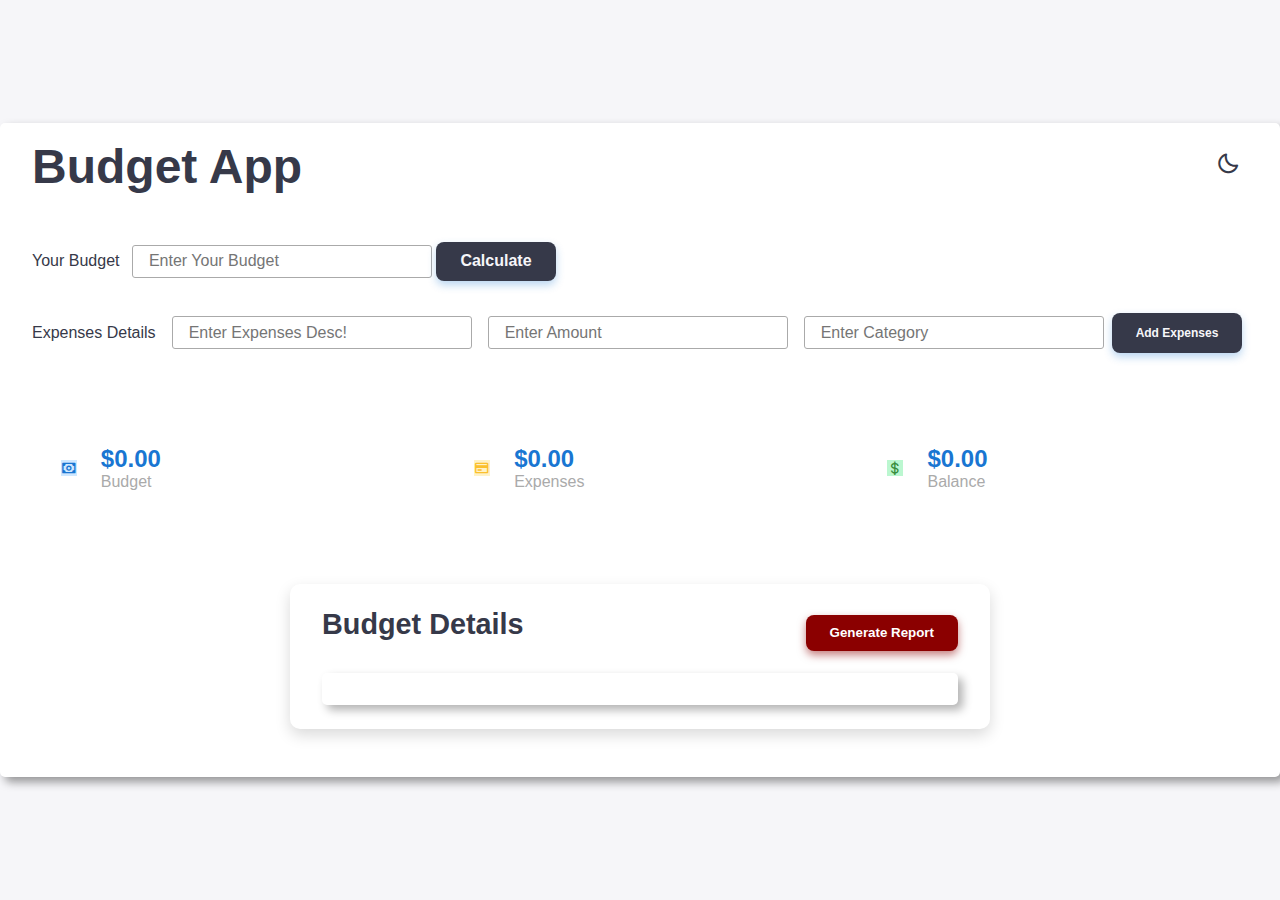
<file: index.html>
<!DOCTYPE html>
<html lang="en">

<head>
  <meta charset="UTF-8" />
  <meta name="viewport" content="width=device-width, initial-scale=1" />
  <link rel="stylesheet" href="style.css" />
  <link href='https://unpkg.com/boxicons@2.1.4/css/boxicons.min.css' rel='stylesheet'>
  <script defer src="script.js"></script>
  <title>Expense Tracker</title>
</head>

<body>
  <div class="container">
    <header>
      <h2>Budget App</h2>
      <button id="darkModeToggle" aria-label="Toggle Dark Mode"><i class="bx bx-moon"></i></button>
    </header>

    <div class="error_message">
      <p>Please Enter Budget Amount | More Than 0</p>
    </div>

    <div class="budget_content">
      <div class="ur_budget">
        <form id="budgetForm">
          <label for="budget">Your Budget</label>
          <input type="number" placeholder="Enter Your Budget" class="budget_input" />
          <button class="btn" id="btn_budget">Calculate</button>
        </form>
      </div>

      <div class="ur_expenses">
        <form id="expensesForm">
          <label for="expenses">Expenses Details</label>
          <input type="text" placeholder="Enter Expenses Desc!" class="Expenses_input" />
          <input type="number" placeholder="Enter Amount" class="Expenses_amount" />
          <!-- Added Category Input -->
          <input type="text" placeholder="Enter Category" class="Expenses_category" />
          <button class="btn" id="btn_Expenses">Add Expenses</button>
        </form>
      </div>
    </div>

    <ul class="cards">
      <li>
        <i class="bx bx-money"></i>
        <span class="info">
          <h3><span>$</span><span class="budget_card">0.00</span></h3>
          <p>Budget</p>
        </span>
      </li>
      <li>
        <i class="bx bx-credit-card"></i>
        <span class="info">
          <h3><span>$</span><span class="expenses_card">0.00</span></h3>
          <p>Expenses</p>
        </span>
      </li>
      <li>
        <i class="bx bx-dollar"></i>
        <span class="info">
          <h3><span>$</span><span class="balance_card">0.00</span></h3>
          <p>Balance</p>
        </span>
      </li>
    </ul>

    <div class="table_content">
      <div class="table_header" style="display: flex; align-items: center; justify-content: space-between;">
        <h3>Budget Details</h3>
        <button id="generateReportBtn">Generate Report</button>
      </div>
      <div class="table_data"></div>
    </div>

</body>

</html>
</file>
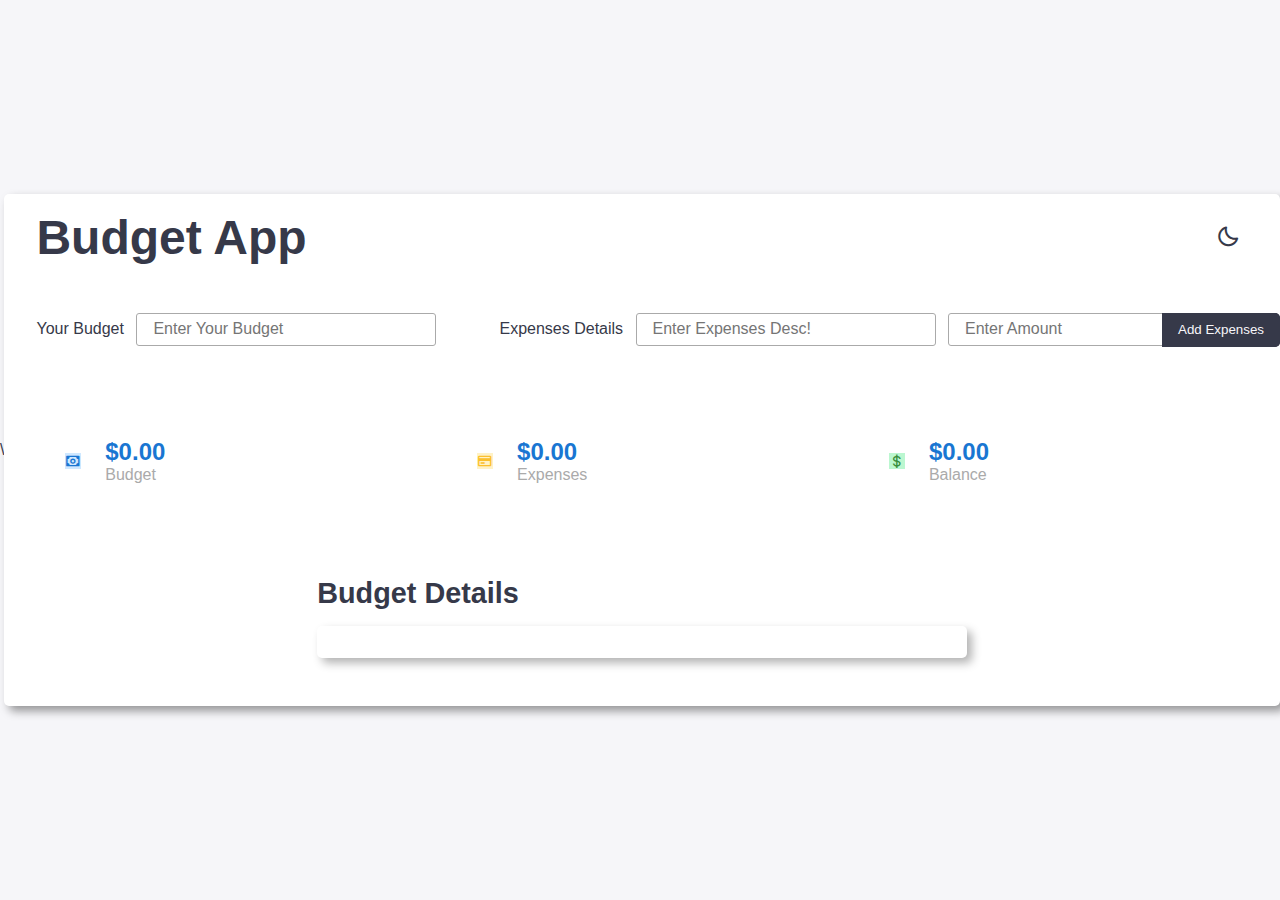
<file: budget expense/index.html>
\<!DOCTYPE html>
<html lang="en">

<head>
  <meta charset="UTF-8" />
  <meta name="viewport" content="width=device-width, initial-scale=1" />
  <link rel="stylesheet" href="style.css" />
  <link href='https://unpkg.com/boxicons@2.1.4/css/boxicons.min.css' rel='stylesheet'>
  <script defer src="script.js"></script>
  <title>Expense Tracker</title>
</head>

<body>
  <div class="container">
    <header>
      <h2>Budget App</h2>
      <button id="darkModeToggle" aria-label="Toggle Dark Mode"><i class="bx bx-moon"></i></button>
    </header>

    <div class="error_message">
      <p>Please Enter Budget Amount | More Than 0</p>
    </div>

    <div class="budget_content">
      <div class="ur_budget">
        <form id="budgetForm">
          <label for="budget">Your Budget</label>
          <input type="number" placeholder="Enter Your Budget" class="budget_input" />
          <button class="btn" id="btn_budget">Calculate</button>
        </form>
      </div>

      <div class="ur_expenses">
        <form id="expensesForm">
          <label for="expenses">Expenses Details</label>
          <input type="text" placeholder="Enter Expenses Desc!" class="Expenses_input" />
          <input type="number" placeholder="Enter Amount" class="Expenses_amount" />
          <button class="btn" id="btn_Expenses">Add Expenses</button>
        </form>
      </div>
    </div>

    <ul class="cards">
      <li>
        <i class="bx bx-money"></i>
        <span class="info">
          <h3><span>$</span><span class="budget_card">0.00</span></h3>
          <p>Budget</p>
        </span>
      </li>
      <li>
        <i class="bx bx-credit-card"></i>
        <span class="info">
          <h3><span>$</span><span class="expenses_card">0.00</span></h3>
          <p>Expenses</p>
        </span>
      </li>
      <li>
        <i class="bx bx-dollar"></i>
        <span class="info">
          <h3><span>$</span><span class="balance_card">0.00</span></h3>
          <p>Balance</p>
        </span>
      </li>
    </ul>

    <div class="table_content">
      <h3>Budget Details</h3>
      <div class="table_data"></div>
    </div>
  </div>
</body>

</html>
</file>
<file: style.css>
* {
  padding: 0;
  margin: 0;
  box-sizing: border-box;
}

:root {
  --light: #f6f6f9;
  --primary: #1976d2;
  --light-primary: #cfe8ff;
  --grey: #fff;
  --dark-grey: #aaaaaa;
  --dark: #363949;
  --danger: #d32f2f;
  --light-danger: #fecdd3;
  --warning: #fbc02d;
  --light-warning: #fff2c6;
  --success: #388e3c;
  --light-success: #bbf7d0;
  --light-grey: #ececec;
}

body.dark-mode {
  --light: #121212;
  --primary: #90caf9;
  --light-primary: #26418f;
  --grey: #222;
  --dark-grey: #666;
  --dark: #e0e0e0;
  --danger: #ef5350;
  --light-danger: #b71c1c;
  --warning: #fbc02d;
  --light-warning: #fff59d;
  --success: #81c784;
  --light-success: #2e7d32;
  --light-grey: #333;
  background-color: var(--light);
  color: var(--dark);
}

body {
  display: flex;
  align-items: center;
  justify-content: center;
  min-height: 100vh;
  background-color: var(--light);
  font-family: "Poppins", sans-serif;
  color: var(--dark);
  transition: background-color 0.3s ease, color 0.3s ease;
}

.container {
  max-width: 1280px;
  width: 100%;
  margin: 2rem auto;
  background-color: var(--grey);
  border-radius: 5px;
  box-shadow: 5px 5px 10px rgba(0, 0, 0, 0.4);
  overflow-x: hidden;
  padding: 1rem 2rem 3rem;
  transition: background-color 0.3s ease;
}

header {
  display: flex;
  justify-content: space-between;
  align-items: center;
  padding-bottom: 1rem;
}

header h2 {
  font-size: 3rem;
  color: var(--dark);
}

#darkModeToggle {
  font-size: 1.5rem;
  background: none;
  border: none;
  cursor: pointer;
  color: var(--dark);
  padding: 0.2rem 0.5rem;
  border-radius: 4px;
  transition: background-color 0.3s ease;
}

#darkModeToggle:hover {
  background-color: var(--light-primary);
}

.error_message {
  background-color: var(--danger);
  color: var(--light);
  text-align: center;
  padding: 1rem 0;
  max-width: 650px;
  margin: 0 auto 1.5rem;
  border-radius: 5px;
  display: none;
  transition: all 0.8s ease-in;
}

.error_message.error {
  display: block;
}

.budget_content {
  padding: 2rem 0;
  display: flex;
  justify-content: space-between;
  align-items: center;
  flex-wrap: wrap;
  gap: 2rem;
}

.ur_budget form input,
.ur_expenses form input {
  padding: 0.4rem 1rem;
  width: 300px;
  border: 1px solid var(--dark-grey);
  font-family: inherit;
  font-size: 1rem;
  margin-left: 0.5rem;
  border-radius: 3px;
  background-color: var(--grey);
  color: var(--dark);
  transition: background-color 0.3s ease, color 0.3s ease;
}

body.dark-mode .ur_budget form input,
body.dark-mode .ur_expenses form input {
  background-color: var(--light-grey);
  color: var(--dark);
  border: 1px solid var(--dark-grey);
}

.ur_budget form input:focus,
.ur_expenses form input:focus {
  outline: none;
  border-color: var(--primary);
}

.budget_content .btn {
  outline: none;
  border: none;
  font-family: inherit;
  padding: 0.6rem 1rem;
  color: var(--light);
  border-top-right-radius: 5px;
  border-bottom-right-radius: 5px;
  cursor: pointer;
  background-color: var(--dark);
  transition: background-color 0.3s ease;
}

.budget_content .btn:active {
  transform: scale(0.97);
}

body.dark-mode .budget_content .btn {
  background-color: var(--primary);
  color: var(--dark);
}

body.dark-mode .budget_content .btn:active {
  background-color: var(--light-primary);
}

.container .cards {
  display: grid;
  grid-template-columns: repeat(auto-fit, minmax(240px, 1fr));
  grid-gap: 1.5rem;
  padding: 2rem 0;
}

.container .cards li {
  padding: 1.8rem;
  background-color: var(--grey);
  border-radius: 5px;
  display: flex;
  align-items: center;
  gap: 1.5rem;
  cursor: pointer;
  transition: all 0.3s ease-in;
  color: var(--dark);
}

.container .cards li:hover {
  transform: translateY(-10px);
  background-color: var(--light-grey);
}

body.dark-mode .container .cards li {
  background-color: var(--light-grey);
  color: var(--dark);
}

body.dark-mode .container .cards li:hover {
  background-color: var(--grey);
}

.container .cards li.bx {
  width: 4.5rem;
  height: 4.5rem;
  border-radius: 10px;
  font-size: 36px;
  display: flex;
  align-items: center;
  justify-content: center;
}

.container .cards li:nth-child(1) .bx {
  background-color: var(--light-primary);
  color: var(--primary);
}

.container .cards li:nth-child(2) .bx {
  background-color: var(--light-warning);
  color: var(--warning);
}

.container .cards li:nth-child(3) .bx {
  background-color: var(--light-success);
  color: var(--success);
}

.container .cards li .info h3 {
  font-size: 1.5rem;
  font-weight: 600;
  color: var(--dark);
}

.container .cards li .info h3 span {
  color: var(--primary);
  font-weight: 700;
}

.container .cards li .info p {
  color: var(--dark-grey);
  font-weight: 500;
  font-size: 1rem;
}

.table_content {
  margin-top: 2rem;
  max-width: 650px;
  margin-left: auto;
  margin-right: auto;
}

.table_content h3 {
  font-size: 1.8rem;
  font-weight: 700;
  margin-bottom: 1rem;
  color: var(--dark);
}

.table_data {
  background-color: var(--grey);
  padding: 1rem 2rem;
  border-radius: 5px;
  box-shadow: 5px 5px 10px rgba(0,0,0,0.3);
  max-height: 400px;
  overflow-y: auto;
  color: var(--dark);
  transition: background-color 0.3s ease, color 0.3s ease;
}

body.dark-mode .table_data {
  background-color: var(--light-grey);
  color: var(--dark);
}

.expense_row {
  display: flex;
  align-items: center;
  justify-content: flex-start;
  margin-bottom: 1rem;
  border-bottom: 1px solid var(--dark-grey);
  padding-bottom: 0.5rem;
  gap: 1rem;
}

.expense_desc {
  font-weight: 600;
  color: var(--primary);
  flex: 1 1 auto;
  min-width: 0;
  white-space: nowrap;
  overflow: hidden;
  text-overflow: ellipsis;
}

.expense_amount {
  font-weight: 600;
  color: var(--danger);
  flex: 0 0 60px;
  text-align: center;
  white-space: nowrap;
}

@media screen and (max-width: 768px) {
  .budget_content {
    flex-direction: column;
  }

  .ur_budget form input,
  .ur_expenses form input {
    width: 100%;
  }
}

.balance_card {
  color: var(--primary) !important;
}

.table_header {
  display: flex;
  align-items: center;
  justify-content: space-between;
  margin-bottom: 1rem;
}

#generateReportBtn {
  padding: 0.5rem 1rem;
  background-color: #8B0000;
  color: white;
  border: none;
  border-radius: 5px;
  cursor: pointer;
  font-weight: 600;
  transition: background-color 0.3s;
}

#generateReportBtn:hover {
  background-color: #a10000;
}

.expense_row {
  display: flex;
  justify-content: space-between;
  align-items: center;
  padding: 8px 12px;
  margin-bottom: 8px;
  border-radius: 6px;
  transition: background-color 0.3s ease;
  color: var(--dark);
}

.expense_row:nth-child(even) {
  background-color: var(--light-primary);
}

.expense_row:nth-child(odd) {
  background-color: var(--light-grey);
}

body.dark-mode .expense_row:nth-child(even) {
  background-color: var(--primary);
  color: var(--grey);
}

body.dark-mode .expense_row:nth-child(odd) {
  background-color: var(--dark-grey);
  color: var(--light);
}

.expense_row:hover {
  background-color: var(--primary);
  color: var(--grey);
  cursor: pointer;
}


.budget_content .btn,
#generateReportBtn {
  padding: 0.65rem 1.5rem;
  font-weight: 700;
  border-radius: 8px;
  box-shadow: 0 4px 8px rgba(25, 118, 210, 0.3);
  transition: background-color 0.3s ease, transform 0.2s ease, box-shadow 0.3s ease;
}

.budget_content .btn {
  background-color: var(--dark);
  color: var(--light);
}

.budget_content .btn:hover,
#generateReportBtn:hover {
  transform: scale(1.05);
  box-shadow: 0 6px 12px rgba(25, 118, 210, 0.5);
}

body.dark-mode .budget_content .btn {
  background-color: var(--primary);
  color: var(--dark);
  box-shadow: 0 4px 8px rgba(144, 202, 249, 0.5);
}

body.dark-mode .budget_content .btn:hover {
  background-color: var(--light-primary);
  box-shadow: 0 6px 12px rgba(144, 202, 249, 0.7);
}

#generateReportBtn {
  background-color: #8b0000;
  box-shadow: 0 4px 8px rgba(139, 0, 0, 0.5);
  color: white;
}

#generateReportBtn:hover {
  background-color: #a10000;
  box-shadow: 0 6px 12px rgba(161, 0, 0, 0.7);
}


.table_content {
  max-width: 700px;
  margin-left: auto;
  margin-right: auto;
  background-color: var(--grey);
  border-radius: 10px;
  box-shadow: 0 6px 15px rgba(0,0,0,0.15);
  padding: 1.5rem 2rem;
  transition: background-color 0.3s ease;
}

body.dark-mode .table_content {
  background-color: var(--light-grey);
}

.expense_row {
  background-color: var(--light);
  border-radius: 8px;
  box-shadow: 0 2px 6px rgba(0,0,0,0.1);
  padding: 12px 16px;
  margin-bottom: 12px;
  transition: background-color 0.3s ease, box-shadow 0.3s ease, color 0.3s ease;
  cursor: pointer;
  display: flex;
  justify-content: space-between;
  align-items: center;
}

.expense_row:nth-child(even) {
  background-color: var(--light-primary);
}

.expense_row:nth-child(odd) {
  background-color: var(--light-grey);
}

.expense_row:hover {
  background-color: var(--primary);
  box-shadow: 0 4px 12px rgba(25, 118, 210, 0.3);
  color: var(--grey);
}

body.dark-mode .expense_row {
  background-color: var(--dark-grey);
  color: var(--light);
  box-shadow: none;
}

body.dark-mode .expense_row:nth-child(even) {
  background-color: var(--primary);
  color: var(--grey);
}

body.dark-mode .expense_row:nth-child(odd) {
  background-color: var(--dark-grey);
}

body.dark-mode .expense_row:hover {
  background-color: var(--light-primary);
  color: var(--dark);
  box-shadow: 0 4px 12px rgba(144, 202, 249, 0.5);
}


.expense_desc {
  font-weight: 700;
  flex: 1 1 auto;
  overflow: hidden;
  white-space: nowrap;
  text-overflow: ellipsis;
  color: var(--primary);
  transition: color 0.3s ease;
}

.expense_amount {
  font-weight: 700;
  flex: 0 0 70px;
  text-align: right;
  color: var(--danger);
  transition: color 0.3s ease;
}

body.dark-mode .expense_desc {
  color: var(--light);
}

body.dark-mode .expense_amount {
  color: #ef5350; 
}

.ur_expenses form {
  display: flex;
  align-items: center;
  gap: 0.5rem; 
}

.ur_expenses form select,
.ur_expenses form button.btn {
  height: 2.5rem;
  font-size: 0.75rem;
}

.btn {
  white-space: nowrap;  
  padding: 0.5rem 1rem; 
  min-width: 100px;     
  font-size: 1rem;
}

.action-btn {
  background-color: #3b82f6; 
  color: white;
  padding: 10px 16px;
  font-size: 0.9em;
  border: none;
  border-radius: 6px;
  cursor: pointer;
  font-weight: 600;
  box-shadow: 0 4px 6px rgba(0, 0, 0, 0.1);
  transition: background-color 0.3s, transform 0.2s;
}

.action-btn:hover {
  transform: translateY(-2px);
}

.action-btn:active {
  transform: translateY(0);
}


.green-btn {
  background-color: #22c55e; 
}

.green-btn:hover {
  background-color: #16a34a;
}


#historyContainer {
  display: none;
  border-radius: 8px;
  padding: 15px;
  margin-top: 20px;
  max-height: 300px;
  overflow-y: auto;
  box-shadow: 0 4px 12px rgba(0,0,0,0.1);
  transition: background 0.3s, color 0.3s;
}


body:not(.dark-mode) #historyContainer {
  background-color: #ffffff; 
  border: 1px solid #e0e0e0;
  color: #333;
}


body.dark-mode #historyContainer {
  background-color: #000000;
  border: 1px solid #444;
  color: #eee;
}

#historyContainer h3 {
  margin-bottom: 10px;
  font-size: 1.1em;
  color: inherit;
}

#closeHistoryBtn {
  background-color: #ef4444;
  color: #fff;
  border: none;
  padding: 8px 12px;
  border-radius: 6px;
  cursor: pointer;
  font-size: 0.85em;
  transition: background 0.3s;
}

#closeHistoryBtn:hover {
  background-color: #dc2626;
}

@media screen and (max-width: 768px) {
  .budget_content .btn {
    width: 100%;
    margin-top: 0.5rem;
    align-items: center;

  }
    .ur_budget form label,
  .ur_expenses form label {
    margin-bottom: 0.5rem; 
    display: block;        
  }

  .ur_budget form,
  .ur_expenses form {
    display: flex;
    flex-direction: column;
    width: 100%;
    align-items: center;
  }

  .ur_budget form input,
  .ur_expenses form input {
    margin-left: 0;
    margin-bottom: 0.5rem;
  }
}

@media screen and (max-width: 768px) {
  .budget_content {
    flex-direction: column; 
    gap: 1rem;              
  }

  #generateReportBtn,
  #viewHistoryBtn {
    width: 80%;
    font-size: 0.85rem;
    padding: 0.5rem 1rem;
    margin-bottom: 1rem;    
    align-self: center;
  }


  .budget_details {
    margin-right: 1rem;
  }
}

@media (max-width: 600px) {
  .budget_content {
    flex-direction: column;
    align-items: stretch;
  }

  .ur_budget form input,
  .ur_expenses form input {
    width: 100%;
    margin-left: 0;
    margin-bottom: 1rem;
  }
}
</file>
<file: budget expense/style.css>
* {
    padding: 0;
    margin: 0;
    box-sizing: border-box;
  }

  :root {
    --light: #f6f6f9;
    --primary: #1976d2;
    --light-primary: #cfe8ff;
    --grey: #fff;
    --dark-grey: #aaaaaa;
    --dark: #363949;
    --danger: #d32f2f;
    --light-danger: #fecdd3;
    --warning: #fbc02d;
    --light-warning: #fff2c6;
    --success: #388e3c;
    --light-success: #bbf7d0;
    --light-grey: #ececec;
  }

  body.dark-mode {
    --light: #121212;
    --primary: #90caf9;
    --light-primary: #26418f;
    --grey: #222;
    --dark-grey: #666;
    --dark: #e0e0e0;
    --danger: #ef5350;
    --light-danger: #b71c1c;
    --warning: #fbc02d;
    --light-warning: #fff59d;
    --success: #81c784;
    --light-success: #2e7d32;
    --light-grey: #333;
    background-color: var(--light);
    color: var(--dark);
  }

  body {
    display: flex;
    align-items: center;
    justify-content: center;
    min-height: 100vh;
    background-color: var(--light);
    font-family: "Poppins", sans-serif;
    color: var(--dark);
    transition: background-color 0.3s ease, color 0.3s ease;
  }

  .container {
    max-width: 1280px;
    width: 100%;
    margin: 2rem auto;
    background-color: var(--grey);
    border-radius: 5px;
    box-shadow: 5px 5px 10px rgba(0, 0, 0, 0.4);
    overflow-x: hidden;
    padding: 1rem 2rem 3rem;
    transition: background-color 0.3s ease;
  }

  header {
    display: flex;
    justify-content: space-between;
    align-items: center;
    padding-bottom: 1rem;
  }

  header h2 {
    font-size: 3rem;
    color: var(--dark);
  }

  #darkModeToggle {
    font-size: 1.5rem;
    background: none;
    border: none;
    cursor: pointer;
    color: var(--dark);
    padding: 0.2rem 0.5rem;
    border-radius: 4px;
    transition: background-color 0.3s ease;
  }

  #darkModeToggle:hover {
    background-color: var(--light-primary);
  }

  .error_message {
    background-color: var(--danger);
    color: var(--light);
    text-align: center;
    padding: 1rem 0;
    max-width: 650px;
    margin: 0 auto 1.5rem;
    border-radius: 5px;
    display: none;
    transition: all 0.8s ease-in;
  }

  .error_message.error {
    display: block;
  }

  .budget_content {
    padding: 2rem 0;
    display: flex;
    justify-content: space-between;
    align-items: center;
    flex-wrap: wrap;
    gap: 2rem;
  }

  .ur_budget form input,
  .ur_expenses form input {
    padding: 0.4rem 1rem;
    width: 300px;
    border: 1px solid var(--dark-grey);
    font-family: inherit;
    font-size: 1rem;
    margin-left: 0.5rem;
    border-radius: 3px;
    background-color: var(--grey);
    color: var(--dark);
    transition: background-color 0.3s ease, color 0.3s ease;
  }

  body.dark-mode .ur_budget form input,
  body.dark-mode .ur_expenses form input {
    background-color: var(--light-grey);
    color: var(--dark);
    border: 1px solid var(--dark-grey);
  }

  .ur_budget form input:focus,
  .ur_expenses form input:focus {
    outline: none;
    border-color: var(--primary);
  }

  .budget_content .btn {
    position: absolute;
    right: 0;
    outline: none;
    border: none;
    font-family: inherit;
    padding: 0.6rem 1rem;
    color: var(--light);
    border-top-right-radius: 5px;
    border-bottom-right-radius: 5px;
    cursor: pointer;
    background-color: var(--dark);
    transition: background-color 0.3s ease;
  }

  .budget_content .btn:active {
    transform: scale(0.97);
  }

  body.dark-mode .budget_content .btn {
    background-color: var(--primary);
    color: var(--dark);
  }

  body.dark-mode .budget_content .btn:active {
    background-color: var(--light-primary);
  }

  .container .cards {
    display: grid;
    grid-template-columns: repeat(auto-fit, minmax(240px, 1fr));
    grid-gap: 1.5rem;
    padding: 2rem 0;
  }

  .container .cards li {
    padding: 1.8rem;
    background-color: var(--grey);
    border-radius: 5px;
    display: flex;
    align-items: center;
    gap: 1.5rem;
    cursor: pointer;
    transition: all 0.3s ease-in;
    color: var(--dark);
  }

  .container .cards li:hover {
    transform: translateY(-10px);
    background-color: var(--light-grey);
  }

  body.dark-mode .container .cards li {
    background-color: var(--light-grey);
    color: var(--dark);
  }

  body.dark-mode .container .cards li:hover {
    background-color: var(--grey);
  }

  .container .cards li.bx {
    width: 4.5rem;
    height: 4.5rem;
    border-radius: 10px;
    font-size: 36px;
    display: flex;
    align-items: center;
    justify-content: center;
  }

  .container .cards li:nth-child(1) .bx {
    background-color: var(--light-primary);
    color: var(--primary);
  }

  .container .cards li:nth-child(2) .bx {
    background-color: var(--light-warning);
    color: var(--warning);
  }

  .container .cards li:nth-child(3) .bx {
    background-color: var(--light-success);
    color: var(--success);
  }

  .container .cards li .info h3 {
    font-size: 1.5rem;
    font-weight: 600;
    color: var(--dark);
  }

  .container .cards li .info h3 span {
    color: var(--primary);
    font-weight: 700;
  }

  .container .cards li .info p {
    color: var(--dark-grey);
    font-weight: 500;
    font-size: 1rem;
  }

  .table_content {
    margin-top: 2rem;
    max-width: 650px;
    margin-left: auto;
    margin-right: auto;
  }

  .table_content h3 {
    font-size: 1.8rem;
    font-weight: 700;
    margin-bottom: 1rem;
    color: var(--dark);
  }

  .table_data {
    background-color: var(--grey);
    padding: 1rem 2rem;
    border-radius: 5px;
    box-shadow: 5px 5px 10px rgba(0,0,0,0.3);
    max-height: 400px;
    overflow-y: auto;
    color: var(--dark);
    transition: background-color 0.3s ease, color 0.3s ease;
  }

  body.dark-mode .table_data {
    background-color: var(--light-grey);
    color: var(--dark);
  }

  .expense_row {
    display: flex;
    align-items: center;
    justify-content: flex-start;
    margin-bottom: 1rem;
    border-bottom: 1px solid var(--dark-grey);
    padding-bottom: 0.5rem;
    gap: 1rem;
  }

  .expense_desc {
    font-weight: 600;
    color: var(--primary);
    flex: 1 1 auto;
    min-width: 0;
    white-space: nowrap;
    overflow: hidden;
    text-overflow: ellipsis;
  }

  .expense_amount {
    font-weight: 600;
    color: var(--danger);
    flex: 0 0 60px;
    text-align: center;
    white-space: nowrap;
  }

  @media screen and (max-width: 768px) {
    .budget_content {
      flex-direction: column;
    }

    .ur_budget form input,
    .ur_expenses form input {
      width: 100%;
    }
  }


.balance_card {
  color: var(--primary) !important;
}
</file>
